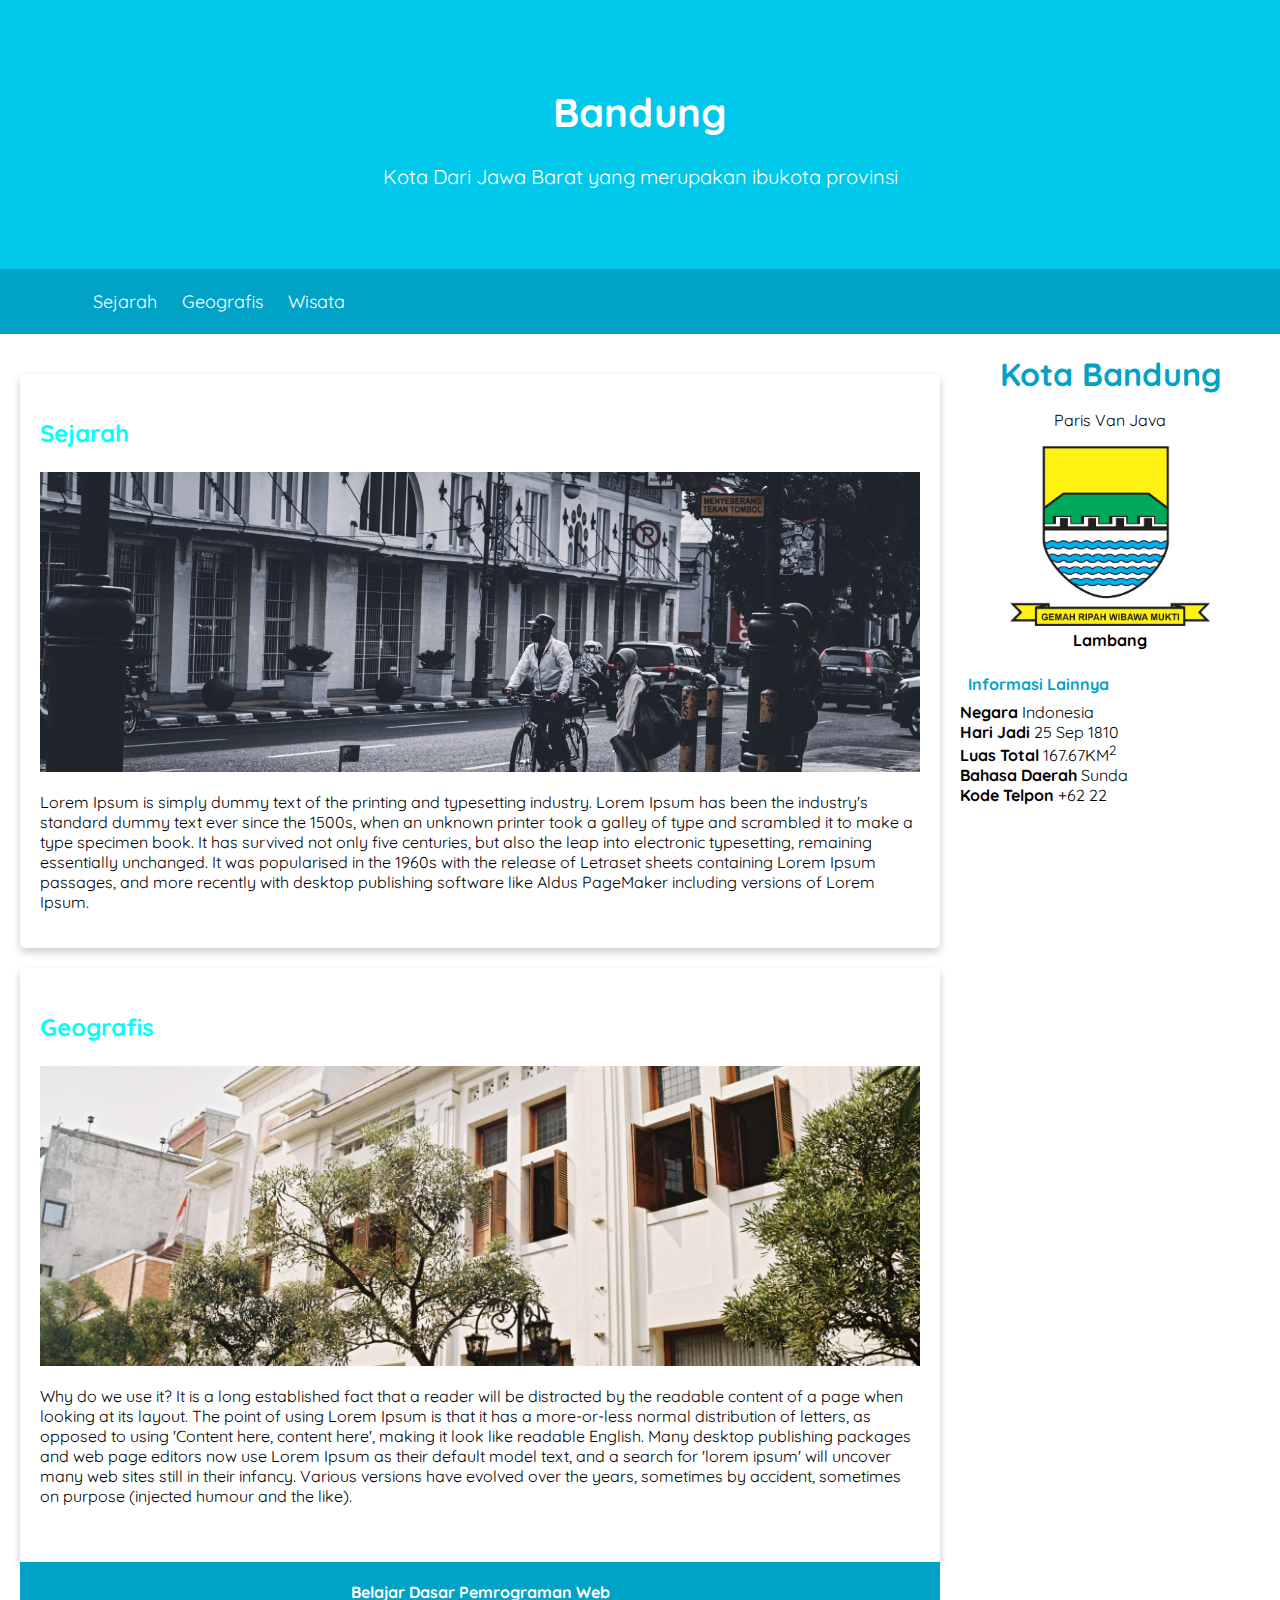
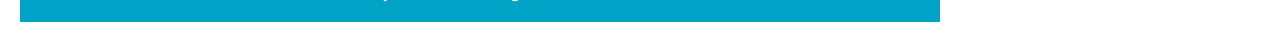
<file: index.html>
<!doctype html>
<html lang="en">

<head>
    <meta name="viewport" content="width=device-width, initial-scale=1">
    <title>Kota Bandung</title>
    <!-- <style>
    </style> -->
    <link rel="stylesheet" href="style.css">
</head>
    <header>
     <!-- <div id="headerInTitle"> -->
        <div class="jumbotron">
         <h1>
             Bandung
         </h1>
         <!-- <p id="headerParagraph"> -->
             <p>
                 Kota Dari Jawa Barat yang merupakan ibukota provinsi
                </p>
            </div>
        <nav>
                            <ul>
                                <li>
                                    <a href="">
                                        Sejarah
                                    </a>
                                </li>
                                <li>
                                    <a href="">
                                        Geografis
                                    </a>
                                </li>
                                <li>
                                    <a href="">
                                        Wisata
                                    </a>
                                </li>
                            </ul>
        </nav>
    </header>
    <main id="content">
    <article id="sejarah" class="card">
    <section>
        <h2>Sejarah</h2>
        <img src="asset/image/uji-kanggo-gumilang-xRixrjLL2W0-unsplash.jpg" class="featured-image" alt="sejarah">
        <p>
            Lorem Ipsum is simply dummy text of the printing and typesetting industry. Lorem Ipsum has been the industry's standard
            dummy text ever since the 1500s, when an unknown printer took a galley of type and scrambled it to make a type specimen
            book. It has survived not only five centuries, but also the leap into electronic typesetting, remaining essentially
            unchanged. It was popularised in the 1960s with the release of Letraset sheets containing Lorem Ipsum passages, and more
            recently with desktop publishing software like Aldus PageMaker including versions of Lorem Ipsum.
        </p>
        <!-- <div class="content-wrapper">
            <img src="" alt="" />
            Lorem Ipsum is simply dummy text of the printing and typesetting industry. Lorem Ipsum has been the industry's standard
            dummy text ever since the 1500s, when an unknown printer took a galley of type and scrambled it to make a type specimen
            book. It has survived not only five centuries, but also the leap into electronic typesetting, remaining essentially
            unchanged. It was popularised in the 1960s with the release of Letraset sheets containing Lorem Ipsum passages, and more
            recently with desktop publishing software like Aldus PageMaker including versions of Lorem Ipsum.
            
            Why do we use it?
            It is a long established fact that a reader will be distracted by the readable content of a page when looking at its
            layout. The point of using Lorem Ipsum is that it has a more-or-less normal distribution of letters, as opposed to using
            'Content here, content here', making it look like readable English. Many desktop publishing packages and web page
            editors now use Lorem Ipsum as their default model text, and a search for 'lorem ipsum' will uncover many web sites
            still in their infancy. Various versions have evolved over the years, sometimes by accident, sometimes on purpose
            (injected humour and the like).
            
        </div> -->
        <!-- <aside>
        tes
        </aside> -->
    </section>
    </article>
    <article id="geografis" class="card">
    <section>
        <h2>Geografis</h2>
        <img src="asset/image/fendy-pradana-5kkPMRQhQtg-unsplash.jpg" class="featured-image" alt="sejarah">
        <p>
            Why do we use it?
            It is a long established fact that a reader will be distracted by the readable content of a page when looking at its
            layout. The point of using Lorem Ipsum is that it has a more-or-less normal distribution of letters, as opposed to using
            'Content here, content here', making it look like readable English. Many desktop publishing packages and web page
            editors now use Lorem Ipsum as their default model text, and a search for 'lorem ipsum' will uncover many web sites
            still in their infancy. Various versions have evolved over the years, sometimes by accident, sometimes on purpose
            (injected humour and the like).
        </p>
    </section>
    <br>
</article>
<footer>Belajar Dasar Pemrograman Web</footer>
</main>
    <aside>
        <article class="profile">
            <header>
                <b>
                    Kota Bandung
                </b>
            </header>
            <p>Paris Van Java</p>
            <img src="asset/image/clipart1063472.png" alt="" srcset=""><br>
            <b>
                Lambang
            </b>
            <section>
                <p>

                </p>
            </section>
        </article>
        <article class="info">
            <header>
                <b>
                    Informasi Lainnya
                </b>
            </header>
            <p>
                <b>
                    Negara 
                </b>
                Indonesia <br>
                    <b>
                        Hari Jadi
                    </b>
                    25 Sep 1810 <br>
                        <b>
                            Luas Total
                        </b>
                        167.67KM<sup>2</sup><br>
                            <b>
                                Bahasa Daerah
                            </b>
                            Sunda <br>
                            <b>
                                Kode Telpon
                            </b>
                            +62 22 <br>
                        </p>
                    </article>
                </aside>
</body>
</html>
</file>
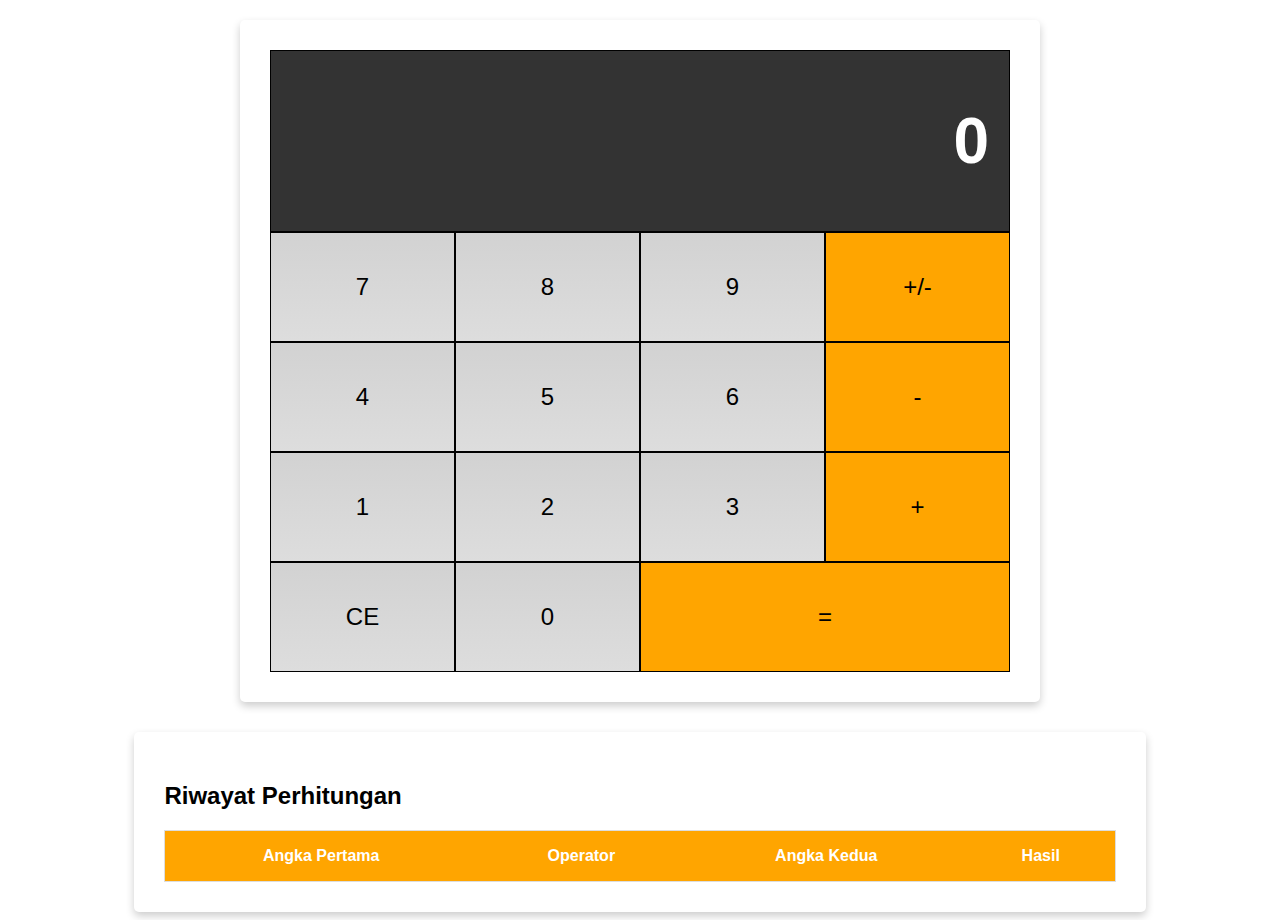
<file: webcalculator/index.html>
<!DOCTYPE html>
<html lang="en">
<head>
    <meta charset="UTF-8">
    <meta http-equiv="X-UA-Compatible" content="IE=edge">
    <meta name="viewport" content="width=device-width, initial-scale=1.0">
    <title>Document</title>
    <link rel="stylesheet" href="style.css">
</head>
<body>
    <div class="flex-container-column card">
        <div class="display">
                <h1 id="displayNumber">0</h1>
            </div>
            <div class="flex-container-row">
                <div class="button">7</div>
                <div class="button">8</div>
                <div class="button">9</div>
            <div class="button negative">+/-</div>
        </div>
        <div class="flex-container-row">
            <div class="button">4</div>
            <div class="button">5</div>
            <div class="button">6</div>
            <div class="button operator">-</div>
        </div>
        <div class="flex-container-row">
            <div class="button">1</div>
            <div class="button">2</div>
            <div class="button">3</div>
            <div class="button operator">+</div>
        </div>
        <div class="flex-container-row">
            <div class="button clear">CE</div>
            <div class="button">0</div>
            <div class="button equals double">=</div>
            <!-- <div class="button"></div> -->
        </div>
    </div>
    <div class="history card">
        <h2>Riwayat Perhitungan</h2>
        <table>
            <thead>
                <tr>
                    <th>Angka Pertama</th>
                    <th>Operator</th>
                    <th>Angka Kedua</th>
                    <th>Hasil</th>
                </tr>
            </thead>
            <tbody id="historyList"></tbody>
        </table>
    </div>
    <script src="storage.js"></script>
    <script src="calculator.js"></script>
</body>
</html>
</file>
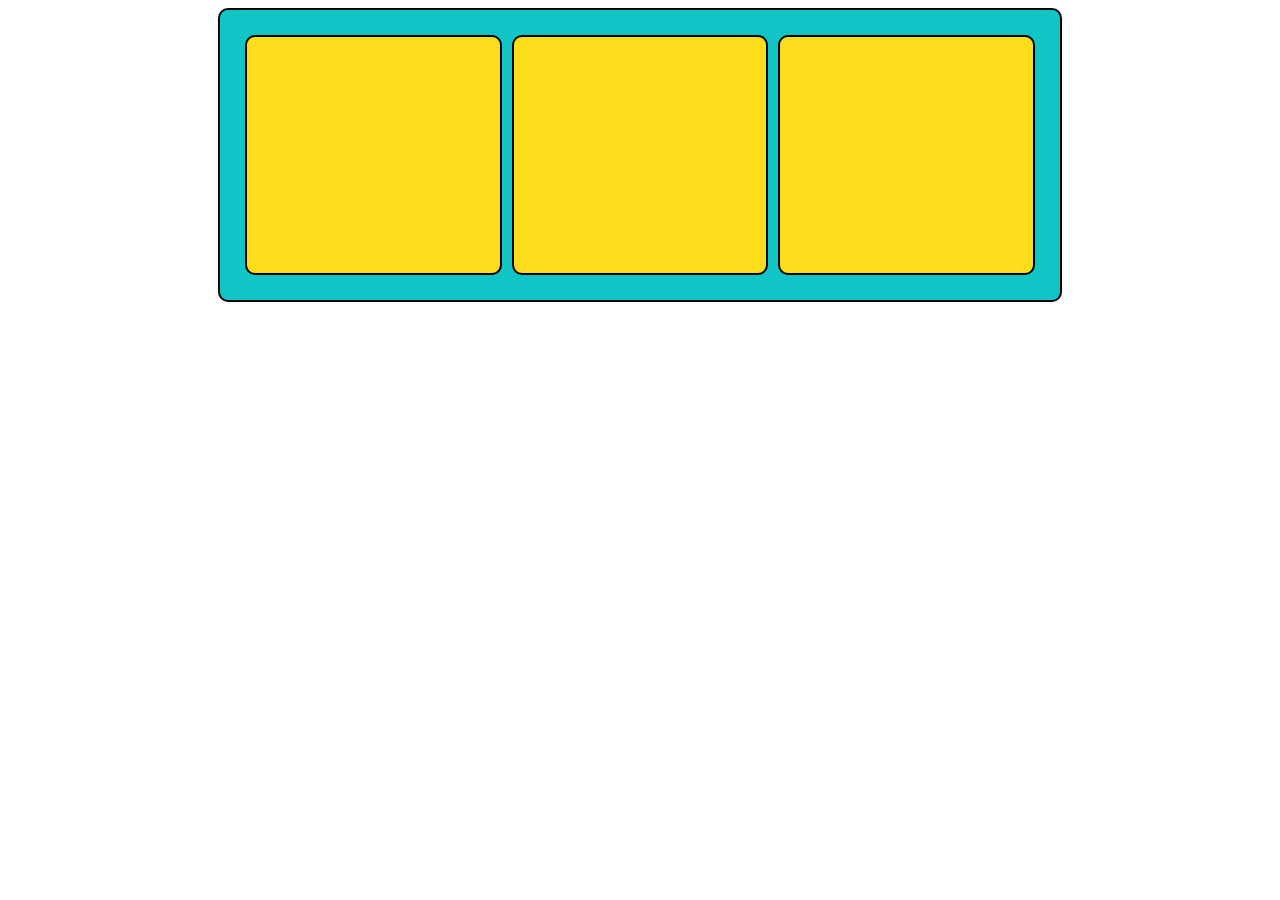
<file: flexbox.html>
<!doctype html>
<html lang="en">
<head>
   <style>
       .container {
           display: flex;
 
           /* Properti lainnya */
           width: 800px;
           height: 250px;
           background-color: #11C5C6;
           border: 2px solid black;
           padding: 20px;
           border-radius: 10px;
           margin: 0 auto;
       }
       .box {
           flex-grow: 1;
 
           /* properti lainnya */
           background-color: #FBDD1C;
           margin: 5px;
           border: 2px solid black;
           border-radius: 10px;
       }
   </style>
</head>
<body>
<div class="container">
   <div class="box"></div>
   <div class="box"></div>
   <div class="box"></div>
</div>
</body>
</html>
</file>
<file: style.css>
@import url('https://fonts.googleapis.com/css?family=Quicksand:400,700&display=swap');
body {
    font-family: 'Quicksand', sans-serif;
    margin: 0;
    padding: 0;
  }
  * {
    box-sizing: border-box;
  }
section h2{
    color: aqua;
    margin: 1em 0em 1em;
}
.card {
    box-shadow: 0 4px 8px 0 rgba(0, 0, 0, 0.2);
    border-radius: 5px;
    padding: 20px;
    margin-top: 20px;
 }
 .jumbotron {
    padding: 60px;
    background-color: #00c8eb;
    text-align: center;
    font-size: 20px;
    color: white;
  }
  nav li {
    display: inline;
    list-style-type: none;
    margin-right: 20px;
  }
  nav {
    background-color: #00a2c6;
    padding: 5px;
    position: sticky;
    top: 0;
  }
  nav a {
    font-size: 18px;
    font-weight: 400;
    text-decoration: none;
    color: white;
  }
/* section p{
    margin: 1em;
} */
.featured-image {
    width: 100%;
    max-height: 300px;
    object-fit: cover;
    object-position: center;
}
.topheader header h1{
    margin-bottom: 1em;
    font-size: 1.5em;
}
nav ul{
    margin-left: 3em;


}
#content {
    float: left;
    width: 75%;
  }
  @media screen and (max-width: 1000px) {
    #content,
    aside {
      width: 100%;
      padding: 0;
    }
  }
  aside{
    /* box-shadow: 1px 1px 0px 0 rgba(0, 0, 0, 0.2); */
    /* border-radius: 1px; */
    padding: 20px;
  }
  aside  .info .profile{
    float: right;
    width: 25%;
    padding-left: 20px;
  }
nav a {
    font-size: 18px;
    font-weight: 400;
    text-decoration: none;
}
header {
    display: inline;
 }
nav a:hover {
    font-weight: bold;
}
main {
    padding: 20px;
    overflow: auto;
  }
.profile {
    text-align: center;
}
.profile header {
    text-align: center;
    color:#00a2c6;
    margin: 1em;
    font-size:2em;
}
.profile img{
    width: 200px;
}
.info header{
    color: #00a2c6;
    margin: 0.5em;
    
}
.info{
    padding: 0.5em;
}
.info p {
    margin: 0.5em;
}

footer {
    padding: 20px;
    color: white;
    background-color: #00a2c6;
    text-align: center;
    font-weight: bold;
}
                /* Rule styling akan diterapkan pada karakter pertama disebuah paragraf
                p::first-letter {
                    font-size: 32px;
                    font-weight: bold;
                    color: saddlebrown;
                }
        
                blockquote::before,
                blockquote::after {
                    content: '"';
                    font-size: 24px;
                    font-style: italic;
                    font-weight: bold;
                }
        
                /* rule akan diterapkan pada sebuah tautan yang belum pernah dikunjungi */
                /* a:link {
                    color: red;
                } */
        
                /* rule akan diterapkan pada sebuah tautan yang sudah pernah dikunjungi */
                /* a:visited {
                    color: green;
                } */
        
                /* rule akan diterapkan pada sebuah tautan ketika diarahkan dengan kursor */
                /* a:hover {
                    color: pink;
                } */ 
/* header{
    background-color: deepskyblue;
    height: 10em;

}
#headerInTitle{
    font-family: 'Times New Roman', Times, serif;
    color:whitesmoke;
    font-size:xx-large;
    text-align: center;
    padding: 25px;
}
#headerParagraph{
    font-size: medium;
    color: whitesmoke;
    margin-bottom: 5em;
    text-align: center;
}
#navbar{
    background-color: cadetblue;
    position: -webkit-sticky;
    overflow: hidden;
    position: sticky;
    top: 0;
}
#navbar ul{
    margin: 0 auto;
}

#navbar li {
    display: inline-block;
    padding: 10px 20px;
}
#navbar li a {
    text-decoration: none;
    color: whitesmoke;
}

.content-wrapper {
    padding: 2em;
    height: 100%;
    width: 100%;
    text-align: justify;
    margin-right: 500em;
}
aside{
        width: 130px;
        position: fixed;
        z-index: 0;
        top: 250px;
        right: 10px;
        background: #eee;
        overflow-x: hidden;
        padding: 8px 0;
        padding: 0px 10px;
} */
</file>
<file: webcalculator/style.css>
*{
    box-sizing: border-box;
}
body {
    font-family: sans-serif;
}
.flex-container-column {
    display: flex;
    flex-direction: column;

    /* properti pendukung */
    max-width: 800px;
    margin: 0 auto;
    text-align: right;
}
.flex-container-row {
    display: flex;
}
.button {
    flex-basis: 25%;

    /* properti pendukung */
    font-size: 1.5em;
    text-align: center;
    padding: 40px;
    border: 1px solid black;
    background: -webkit-linear-gradient(top, #d2d2d2, #ddd);
    cursor: pointer;
}

.double {
    flex-basis: 50%;
}
.display {
    color: white;
    width: 100%;
    padding: 10px 20px;
    background-color: #333333;
    border: 1px solid black;
    font-size: 2em;
}
.operator,
.negative,
.equals {
    background: orange;
}
.card {
    box-shadow: 0 4px 8px 0 rgba(0, 0, 0, 0.2);
    border-radius: 5px;
    padding: 30px;
    margin-top: 20px;
}
.button:hover {
    font-weight: bold;
}
@media screen and (max-width: 513px) {
    .button {
        padding: 10px;
    }
           .history {
               width: 100%;
           }
}
table {
    border-collapse: collapse;
    border-spacing: 0;
    width: 100%;
    border: 1px solid #ddd;
}

.history {
    width: 80%;
    margin: 30px auto 0 auto;
    overflow: scroll;
}
th,
td {
    text-align: center;
    padding: 16px;
}
th {
    background-color: orange;
    color: white;
}

tr:nth-child(even) {
    background-color: #d2d2d2;
}
</file>
